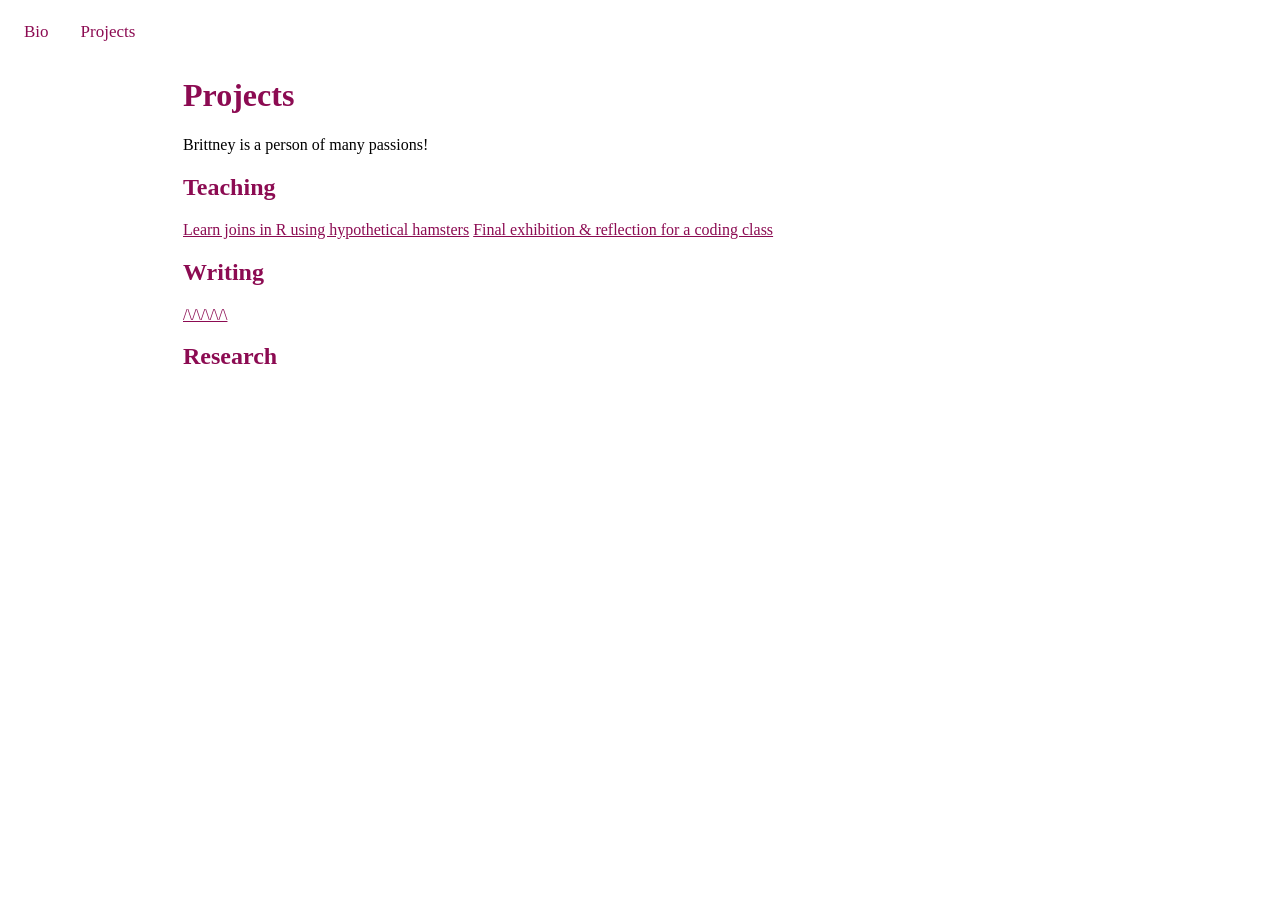
<file: projects.html>
<!DOCTYPE html>
<html>
  
<head>
<title>Projects</title>
<link rel="stylesheet" href="css/style.css">
</head>
  
<body>
  
<div class="topnav">
  <a class="hover" href="index.html">Bio</a>
  <a class="hover" href="projects.html">Projects</a>
</div>

<div>
<h1>Projects</h1>
<p>Brittney is a person of many passions!
</p> 

<h2>Teaching</h2>
<p>
  <a href="https://brittneydnguyen.github.io/projects/teaching/hamsterjoins.html">Learn joins in R using hypothetical hamsters</a>
  
  <a href="https://brittneydnguyen.github.io/projects/teaching/Week10_Discussion.html">Final exhibition & reflection for a coding class</a>
</p>
  
<h2>Writing</h2>
<p>
  <a href="https://brittneydnguyen.github.io/projects/writing/slash.html">/\/\/\/\/\</a>
</p>
  
<h2>Research</h2>

</div>

</body>
  
</html>
</file>
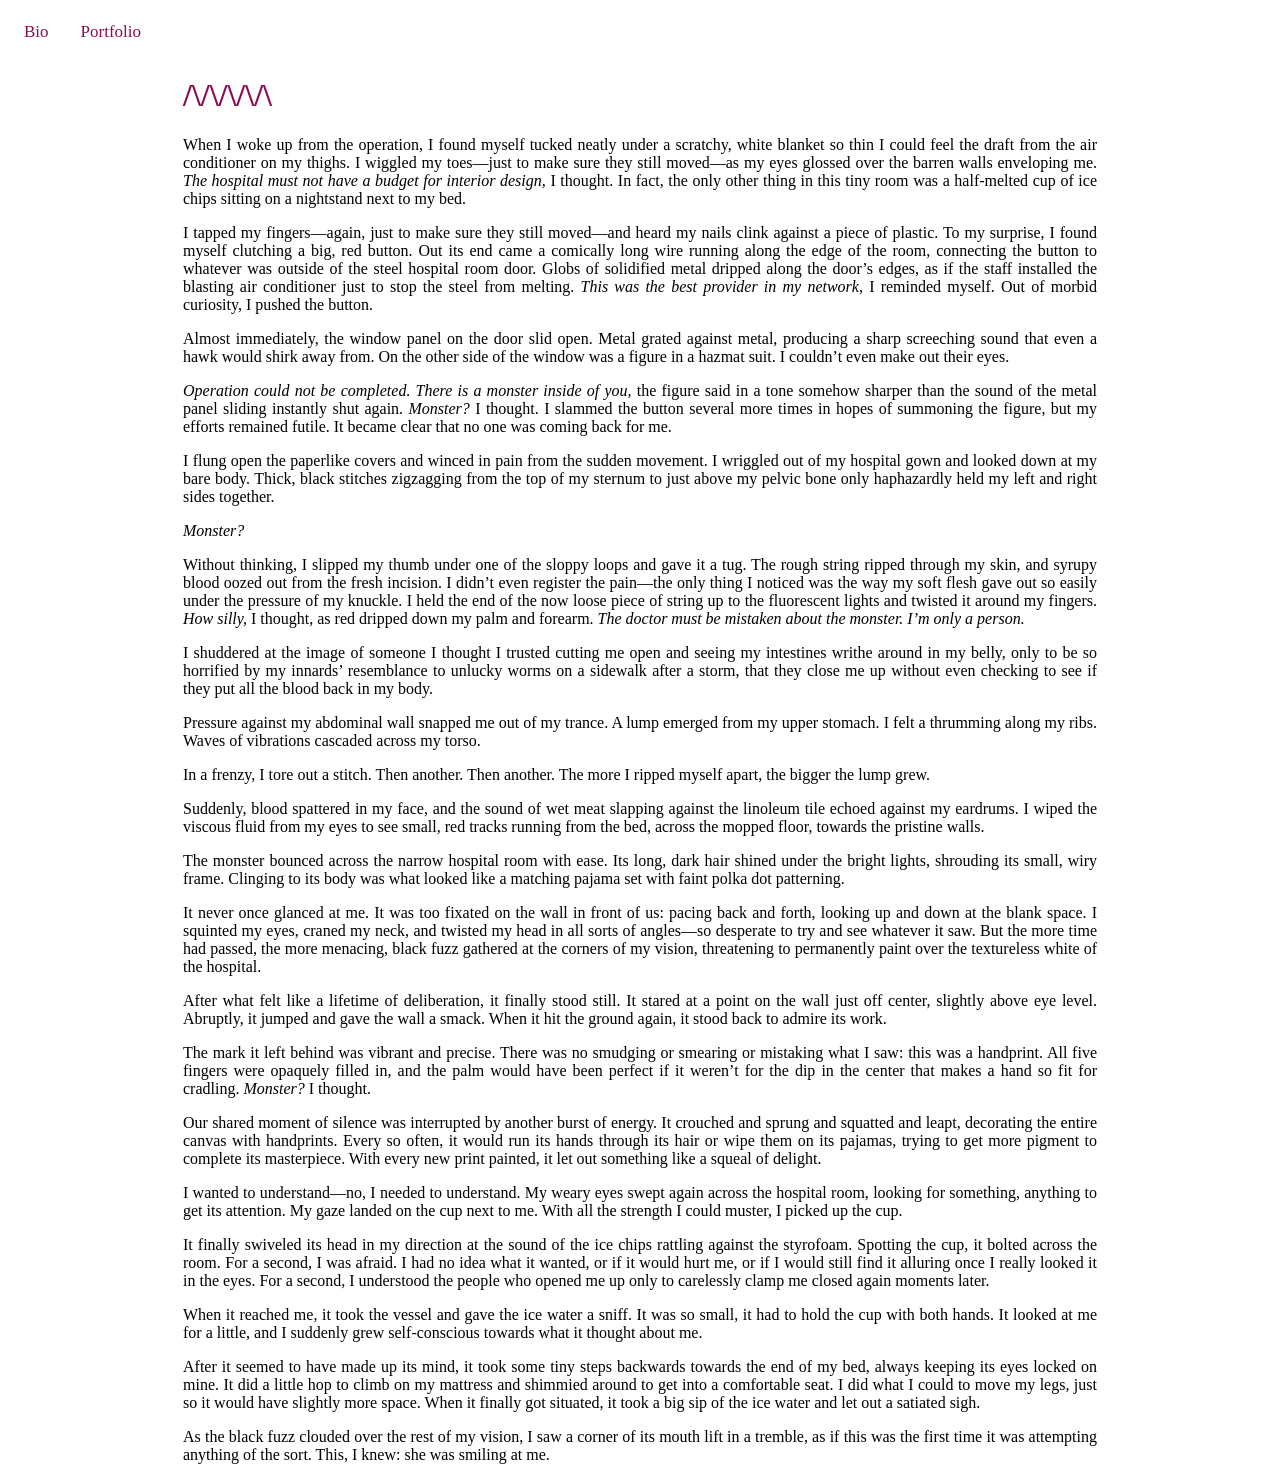
<file: projects/writing/slash.html>
<!DOCTYPE html>
<html>
  
<head>
<title>/\/\/\/\/\</title>
<link rel="stylesheet" href="https://brittneydnguyen.github.io/css/style.css">
</head>
  
<body>

<div class="topnav">
  <a class="hover" href="https://brittneydnguyen.github.io/index.html">Bio</a>
  <a class="hover" href="https://brittneydnguyen.github.io/portfolio.html">Portfolio</a>
</div>
  
<div>
<h1> /\/\/\/\/\ </h1>
<p> 
  When I woke up from the operation, I found myself tucked neatly under a scratchy, white blanket so thin I could feel the draft from the air conditioner on my thighs. 
  I wiggled my toes&mdash;just to make sure they still moved&mdash;as my eyes glossed over the barren walls enveloping me. 
  <i>The hospital must not have a budget for interior design,</i> I thought. 
  In fact, the only other thing in this tiny room was a half-melted cup of ice chips sitting on a nightstand next to my bed.
</p>

<p> 
  I tapped my fingers&mdash;again, just to make sure they still moved&mdash;and heard my nails clink against a piece of plastic. 
  To my surprise, I found myself clutching a big, red button. 
  Out its end came a comically long wire running along the edge of the room, connecting the button to whatever was outside of the steel hospital room door. 
  Globs of solidified metal dripped along the door’s edges, as if the staff installed the blasting air conditioner just to stop the steel from melting. 
  <i>This was the best provider in my network,</i> I reminded myself. 
  Out of morbid curiosity, I pushed the button.
</p>

<p> 
  Almost immediately, the window panel on the door slid open. 
  Metal grated against metal, producing a sharp screeching sound that even a hawk would shirk away from. 
  On the other side of the window was a figure in a hazmat suit. 
  I couldn’t even make out their eyes. 
</p>

<p>
  <i>Operation could not be completed. There is a monster inside of you,</i> the figure said in a tone somehow sharper than the sound of the metal panel sliding instantly shut again. 
  <i>Monster?</i> I thought. 
  I slammed the button several more times in hopes of summoning the figure, but my efforts remained futile. 
  It became clear that no one was coming back for me.
</p>
  
<p>
  I flung open the paperlike covers and winced in pain from the sudden movement. 
  I wriggled out of my hospital gown and looked down at my bare body. 
  Thick, black stitches zigzagging from the top of my sternum to just above my pelvic bone only haphazardly held my left and right sides together.
</p>

<p><i>Monster?</i>
</p>

<p>
  Without thinking, I slipped my thumb under one of the sloppy loops and gave it a tug. 
  The rough string ripped through my skin, and syrupy blood oozed out from the fresh incision. 
  I didn’t even register the pain&mdash;the only thing I noticed was the way my soft flesh gave out so easily under the pressure of my knuckle.
  I held the end of the now loose piece of string up to the fluorescent lights and twisted it around my fingers. 
  <i>How silly,</i> I thought, as red dripped down my palm and forearm. 
  <i>The doctor must be mistaken about the monster. I’m only a person.</i>
</p>

<p>
  I shuddered at the image of someone I thought I trusted cutting me open and seeing my intestines writhe around in my belly, only to be so horrified by my innards’ resemblance to unlucky worms on a sidewalk after a storm, that they close me up without even checking to see if they put all the blood back in my body. 
</p>
  
<p>
  Pressure against my abdominal wall snapped me out of my trance. 
  A lump emerged from my upper stomach. 
  I felt a thrumming along my ribs. 
  Waves of vibrations cascaded across my torso. 
</p>

<p>
  In a frenzy, I tore out a stitch. 
  Then another. 
  Then another. 
  The more I ripped myself apart, the bigger the lump grew. 
</p>

<p>
  Suddenly, blood spattered in my face, and the sound of wet meat slapping against the linoleum tile echoed against my eardrums. 
  I wiped the viscous fluid from my eyes to see small, red tracks running from the bed, across the mopped floor, towards the pristine walls. 
</p>

<p>
  The monster bounced across the narrow hospital room with ease. 
  Its long, dark hair shined under the bright lights, shrouding its small, wiry frame. 
  Clinging to its body was what looked like a matching pajama set with faint polka dot patterning. 
</p>
  
<p>
  It never once glanced at me. 
  It was too fixated on the wall in front of us: pacing back and forth, looking up and down at the blank space. 
  I squinted my eyes, craned my neck, and twisted my head in all sorts of angles&mdash;so desperate to try and see whatever it saw. 
  But the more time had passed, the more menacing, black fuzz gathered at the corners of my vision, threatening to permanently paint over the textureless white of the hospital. 
</p>

<p>
  After what felt like a lifetime of deliberation, it finally stood still. 
  It stared at a point on the wall just off center, slightly above eye level. 
  Abruptly, it jumped and gave the wall a smack. 
  When it hit the ground again, it stood back to admire its work.
</p>

<p>
  The mark it left behind was vibrant and precise. 
  There was no smudging or smearing or mistaking what I saw: this was a handprint. 
  All five fingers were opaquely filled in, and the palm would have been perfect if it weren’t for the dip in the center that makes a hand so fit for cradling. 
  <i>Monster?</i> I thought.

<p>
  Our shared moment of silence was interrupted by another burst of energy. 
  It crouched and sprung and squatted and leapt, decorating the entire canvas with handprints. 
  Every so often, it would run its hands through its hair or wipe them on its pajamas, trying to get more pigment to complete its masterpiece. 
  With every new print painted, it let out something like a squeal of delight. 
</p>
  
<p>
  I wanted to understand&mdash;no, I needed to understand. 
  My weary eyes swept again across the hospital room, looking for something, anything to get its attention. 
  My gaze landed on the cup next to me. 
  With all the strength I could muster, I picked up the cup.
</p>

<p>
  It finally swiveled its head in my direction at the sound of the ice chips rattling against the styrofoam. 
  Spotting the cup, it bolted across the room. 
  For a second, I was afraid. 
  I had no idea what it wanted, or if it would hurt me, or if I would still find it alluring once I really looked it in the eyes. 
  For a second, I understood the people who opened me up only to carelessly clamp me closed again moments later.
</p>
  
<p>
  When it reached me, it took the vessel and gave the ice water a sniff. 
  It was so small, it had to hold the cup with both hands. 
  It looked at me for a little, and I suddenly grew self-conscious towards what it thought about me. 
</p>
  
<p>
  After it seemed to have made up its mind, it took some tiny steps backwards towards the end of my bed, always keeping its eyes locked on mine. 
  It did a little hop to climb on my mattress and shimmied around to get into a comfortable seat. 
  I did what I could to move my legs, just so it would have slightly more space. 
  When it finally got situated, it took a big sip of the ice water and let out a satiated sigh. 
</p>

<p>
  As the black fuzz clouded over the rest of my vision, I saw a corner of its mouth lift in a tremble, as if this was the first time it was attempting anything of the sort. 
  This, I knew: she was smiling at me. 
</p> 

</div>

</body>
  
</html>
</file>
<file: css/style.css>
/* Add a white background color to the top navigation */
.topnav {
  background-color: #FFFFFF;
  overflow: hidden;
}

/* Style the links inside the navigation bar */
.topnav a {
  float: left;
  color: #8C0B52;
  text-align: center;
  padding: 14px 16px;
  text-decoration: none;
  font-size: 17px;
  border-radius: 1em;
  font-family: "Quattrocento Sans";
}

/* Change the color of links on hover */
.topnav a:hover {
  background-color: #FCD4E3;
  color: #8C0B52;
}

/* Add a color to the active/current link */
.topnav a.active {
  background-color: #8C0B52;
  color: #FCD4E3;
}

/* Make buttons rounded 
.topnav {
  border-radius: 1em;
  display: block;
} */

/* Set margins */
p {
  margin-right: 175px;
  margin-left: 175px;
}

/* Justify text */
div {
  text-align: justify;
  text-justify: inter-word;
}

/* Center headers */
h1, h2, h3, h4, h5, h6 {
  margin-left: 175px;
  color: #8C0B52;
}

/* Two column text & photos */
.flex-container {
    display: flex;
    justify-content: space-around;
    gap: 0px;
}

.arrow-list ::marker {
  content: "→"; /* Unicode right arrow character */
  color: #000000; /* Optional: Change the arrow color */
  font-size: 1.2em; /* Optional: Adjust the arrow size */
  margin-left: 225px;
}

/* unvisited link */
a:link {
  color: #8C0B52;
}

/* visited link */
a:visited {
  color: #8C0B52;
}

/* mouse over link */
a:hover {
  color: #8C0B52;
}

/* selected link */
a:active {
  color: #8C0B52;
}

/* reset list margins */
.menu ul, .menu ol {
    list-style-type:none;
    list-style-position: inside;
    padding: 0;
    margin: 175px;
}

/* change fonts */
h1, h2, h3, h4, h5, h6, p , ul, ol {
  font-family: "Quattrocento Sans"
}
</file>
